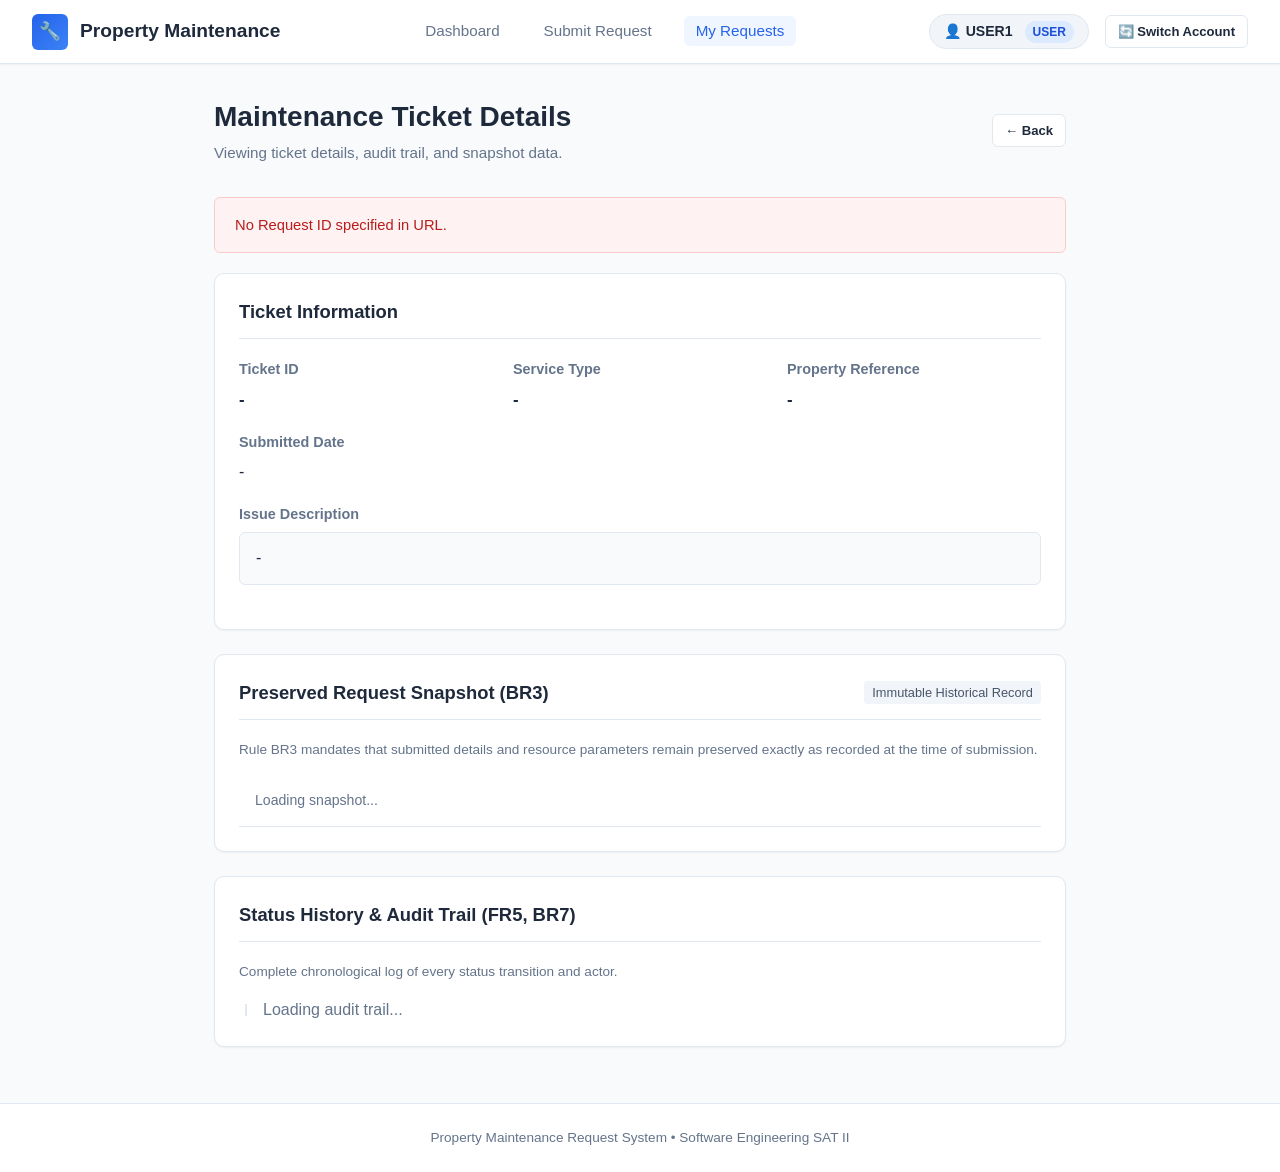
<file: target/classes/static/request-details.html>
<!DOCTYPE html>
<html lang="en">
<head>
    <meta charset="UTF-8">
    <meta name="viewport" content="width=device-width, initial-scale=1.0">
    <title>Maintenance Request Details - Property Maintenance Request System</title>
    <link rel="stylesheet" href="css/styles.css">
</head>
<body>

    <header id="navbar"></header>

    <main class="container" style="max-width: 900px;">
        <div class="page-header">
            <div>
                <div style="display: flex; align-items: center; gap: 0.75rem;">
                    <h1 class="page-title" id="ticket-title">Maintenance Ticket Details</h1>
                    <span id="header-status-badge"></span>
                </div>
                <p class="page-subtitle" id="ticket-subtitle">Viewing ticket details, audit trail, and snapshot data.</p>
            </div>
            <div id="header-actions">
                <a href="#" id="btn-back" class="btn btn-secondary btn-sm">&larr; Back</a>
            </div>
        </div>

        <div id="alert-container"></div>

        <!-- Request Summary & Details -->
        <div class="card">
            <div class="card-header">
                <h2 class="card-title">Ticket Information</h2>
                <span id="ticket-charge-badge" style="font-size: 1.1rem; font-weight: 700; color: #1d4ed8;"></span>
            </div>

            <div style="display: grid; grid-template-columns: repeat(auto-fit, minmax(240px, 1fr)); gap: 1.25rem; margin-bottom: 1.25rem;">
                <div>
                    <label class="form-label" style="color: #64748b;">Ticket ID</label>
                    <div style="font-size: 1.05rem; font-weight: 700;" id="detail-ticket-id">-</div>
                </div>
                <div>
                    <label class="form-label" style="color: #64748b;">Service Type</label>
                    <div style="font-size: 1.05rem; font-weight: 600;" id="detail-service-type">-</div>
                </div>
                <div>
                    <label class="form-label" style="color: #64748b;">Property Reference</label>
                    <div style="font-size: 1.05rem; font-weight: 600;" id="detail-reference">-</div>
                </div>
                <div>
                    <label class="form-label" style="color: #64748b;">Submitted Date</label>
                    <div style="font-size: 1rem;" id="detail-submitted-date">-</div>
                </div>
            </div>

            <div style="margin-bottom: 1.25rem;">
                <label class="form-label" style="color: #64748b;">Issue Description</label>
                <div style="background: #f8fafc; border: 1px solid var(--border); border-radius: var(--radius-sm); padding: 0.85rem 1rem;" id="detail-description">
                    -
                </div>
            </div>

            <!-- Admin Status Advancement Action Bar (BR8) -->
            <div id="admin-action-bar" style="display: none; background: #fffbeb; border: 1px solid #fde68a; border-radius: var(--radius-sm); padding: 1.25rem; margin-top: 1.5rem;">
                <h3 style="font-size: 0.95rem; font-weight: 700; color: #92400e; margin-bottom: 0.5rem; text-transform: uppercase;">
                    Administrator Status Controls (FR7, BR8)
                </h3>
                <p style="font-size: 0.88rem; color: #78350f; margin-bottom: 0.75rem;" id="admin-status-instruction">
                    Advance the lifecycle of this request according to standard workflow rules.
                </p>
                <div style="display: flex; gap: 0.75rem; align-items: center;" id="admin-buttons-container">
                    <!-- Dynamic transition buttons inserted here -->
                </div>
            </div>

            <!-- User Cancel Action Bar (FR8, BR9) -->
            <div id="user-cancel-bar" style="display: none; margin-top: 1.5rem; text-align: right;">
                <button class="btn btn-danger" onclick="promptCancelCurrent()">
                    🗑️ Cancel Maintenance Request
                </button>
            </div>
        </div>

        <!-- Preserved Historical Snapshot (BR3) -->
        <div class="card">
            <div class="card-header">
                <h2 class="card-title">Preserved Request Snapshot (BR3)</h2>
                <span style="font-size: 0.8rem; background: #f1f5f9; padding: 2px 8px; border-radius: 4px; color: #475569;">Immutable Historical Record</span>
            </div>
            <p style="font-size: 0.85rem; color: #64748b; margin-bottom: 1rem;">
                Rule BR3 mandates that submitted details and resource parameters remain preserved exactly as recorded at the time of submission.
            </p>
            <div class="table-responsive">
                <table class="table" style="font-size: 0.88rem;">
                    <tbody id="snapshot-table-body">
                        <tr><td style="color: #64748b;">Loading snapshot...</td></tr>
                    </tbody>
                </table>
            </div>
        </div>

        <!-- Audit Trail / Status History (FR5, BR7) -->
        <div class="card">
            <div class="card-header">
                <h2 class="card-title">Status History & Audit Trail (FR5, BR7)</h2>
            </div>
            <p style="font-size: 0.85rem; color: #64748b; margin-bottom: 1rem;">
                Complete chronological log of every status transition and actor.
            </p>
            <div class="timeline" id="history-timeline">
                <div style="color: #64748b;">Loading audit trail...</div>
            </div>
        </div>
    </main>

    <!-- Cancel Modal -->
    <div class="modal-backdrop" id="cancel-modal">
        <div class="modal">
            <div class="modal-header">
                <h3 class="modal-title" style="color: var(--danger);">Confirm Request Cancellation</h3>
                <button onclick="closeCancelModal()" style="border: none; background: none; font-size: 1.25rem; cursor: pointer;">&times;</button>
            </div>
            <p style="color: #475569; font-size: 0.95rem; margin-bottom: 1rem;">
                Are you sure you want to cancel this request? The resource capacity will be immediately released back to the pool (BR9).
            </p>
            <div class="modal-footer">
                <button class="btn btn-secondary" onclick="closeCancelModal()">Keep Request</button>
                <button class="btn btn-danger" id="modal-confirm-btn" onclick="executeCancelCurrent()">Yes, Cancel Request</button>
            </div>
        </div>
    </div>

    <footer class="footer">
        Property Maintenance Request System &bull; Software Engineering SAT II
    </footer>

    <script src="js/app.js"></script>
    <script>
        let currentRequest = null;
        let requestId = null;

        document.addEventListener('DOMContentLoaded', async () => {
            const urlParams = new URLSearchParams(window.location.search);
            requestId = urlParams.get('id');

            const user = Auth.getUser();
            const isAdmin = Auth.isAdmin();
            renderNavbar(isAdmin ? 'admin-requests' : 'my-requests');

            // Configure back button
            document.getElementById('btn-back').href = isAdmin ? 'admin-requests.html' : 'my-requests.html';

            if (!requestId) {
                showAlert('danger', 'No Request ID specified in URL.');
                return;
            }

            loadRequestDetails();
        });

        async function loadRequestDetails() {
            const user = Auth.getUser();
            const isAdmin = Auth.isAdmin();

            try {
                // 1. Fetch Request Details (BR10 Security validated on backend)
                currentRequest = await apiFetch(`/requests/${requestId}?userId=${user ? user.id : 0}&isAdmin=${isAdmin}`);
                renderDetailsView();

                // 2. Fetch Audit History
                const history = await apiFetch(`/requests/${requestId}/history`);
                renderTimeline(history);

            } catch (err) {
                showAlert('danger', `Failed to load request: ${err.message}`);
            }
        }

        function renderDetailsView() {
            const req = currentRequest;
            const user = Auth.getUser();
            const isAdmin = Auth.isAdmin();

            document.getElementById('ticket-title').textContent = `Maintenance Ticket #${req.requestId}`;
            document.getElementById('header-status-badge').innerHTML = getStatusBadge(req.status);
            document.getElementById('ticket-charge-badge').textContent = `Charge: Rs. ${parseFloat(req.charge).toFixed(2)}`;

            document.getElementById('detail-ticket-id').textContent = `#${req.requestId}`;
            document.getElementById('detail-service-type').textContent = `${req.serviceType} (${req.resource ? req.resource.reference : ''})`;
            document.getElementById('detail-reference').textContent = req.reference;
            document.getElementById('detail-submitted-date').textContent = formatDate(req.submittedDate);
            document.getElementById('detail-description').textContent = req.description;

            // Render Snapshot Data (BR3)
            const snapshotBody = document.getElementById('snapshot-table-body');
            try {
                const snap = JSON.parse(req.snapshotData);
                snapshotBody.innerHTML = `
                    <tr><td style="width: 25%; font-weight: 600; color: #475569;">Requester Name</td><td>${snap.userName || '-'}</td></tr>
                    <tr><td style="font-weight: 600; color: #475569;">Requester Contact</td><td>${snap.userPhone || '-'} &bull; ${snap.userEmail || '-'}</td></tr>
                    <tr><td style="font-weight: 600; color: #475569;">Allocated Resource</td><td>${snap.resourceReference || ''} - ${snap.resourceName || ''}</td></tr>
                    <tr><td style="font-weight: 600; color: #475569;">Property Reference</td><td><code>${snap.reference || '-'}</code></td></tr>
                    <tr><td style="font-weight: 600; color: #475569;">Chargeable Amount</td><td>Rs. ${parseFloat(snap.chargeableAmount || 0).toFixed(2)}</td></tr>
                    <tr><td style="font-weight: 600; color: #475569;">Preserved Charge</td><td><strong>Rs. ${parseFloat(snap.charge || 0).toFixed(2)}</strong></td></tr>
                    <tr><td style="font-weight: 600; color: #475569;">Snapshot Recorded At</td><td>${formatDate(snap.snapshotTimestamp)}</td></tr>
                `;
            } catch (e) {
                snapshotBody.innerHTML = `<tr><td colspan="2"><pre style="font-size: 0.8rem;">${req.snapshotData}</pre></td></tr>`;
            }

            // User Cancellation Bar (FR8, BR9)
            const userCancelBar = document.getElementById('user-cancel-bar');
            if (!isAdmin && req.status === 'SUBMITTED' && user && req.user && req.user.id === user.id) {
                userCancelBar.style.display = 'block';
            } else {
                userCancelBar.style.display = 'none';
            }

            // Admin Status Advancement Bar (FR7, BR8)
            const adminBar = document.getElementById('admin-action-bar');
            const adminBtnContainer = document.getElementById('admin-buttons-container');

            if (isAdmin) {
                adminBar.style.display = 'block';
                adminBtnContainer.innerHTML = '';

                if (req.status === 'SUBMITTED') {
                    adminBtnContainer.innerHTML = `
                        <button class="btn btn-primary btn-sm" onclick="advanceStatus('APPROVED/ASSIGNED')">
                            Advance to &rarr; APPROVED/ASSIGNED
                        </button>
                    `;
                } else if (req.status === 'APPROVED/ASSIGNED') {
                    adminBtnContainer.innerHTML = `
                        <button class="btn btn-primary btn-sm" onclick="advanceStatus('IN_PROGRESS')">
                            Advance to &rarr; IN_PROGRESS
                        </button>
                    `;
                } else if (req.status === 'IN_PROGRESS') {
                    adminBtnContainer.innerHTML = `
                        <button class="btn btn-success btn-sm" onclick="advanceStatus('COMPLETED')">
                            Mark as &rarr; COMPLETED ✅
                        </button>
                    `;
                } else if (req.status === 'COMPLETED') {
                    adminBar.className = 'alert alert-success';
                    adminBar.innerHTML = '✅ <strong>Completed:</strong> This maintenance request has reached its final completed lifecycle.';
                } else if (req.status === 'CANCELLED') {
                    adminBar.className = 'alert alert-danger';
                    adminBar.innerHTML = '🚫 <strong>Cancelled:</strong> This request was cancelled by the requester.';
                }
            }
        }

        function renderTimeline(historyList) {
            const timeline = document.getElementById('history-timeline');
            if (!historyList || historyList.length === 0) {
                timeline.innerHTML = '<div style="color: #64748b;">No history recorded yet.</div>';
                return;
            }

            timeline.innerHTML = historyList.map(h => {
                const actorName = h.actor ? `${h.actor.name} (${h.actor.role})` : 'System';
                const transitionText = h.oldStatus 
                    ? `Status changed from <strong>${h.oldStatus}</strong> &rarr; <strong>${h.newStatus}</strong>`
                    : `Initial Request Submitted in status <strong>${h.newStatus}</strong>`;

                return `
                    <div class="timeline-item">
                        <div class="timeline-dot"></div>
                        <div class="timeline-content">
                            <div>${transitionText}</div>
                            <div class="timeline-meta">
                                By: <strong>${actorName}</strong> &bull; ${formatDate(h.eventAt)}
                            </div>
                        </div>
                    </div>
                `;
            }).join('');
        }

        async function advanceStatus(targetStatus) {
            const user = Auth.getUser();
            try {
                await apiFetch(`/requests/${requestId}/status`, {
                    method: 'PUT',
                    body: JSON.stringify({
                        newStatus: targetStatus,
                        actorId: user.id
                    })
                });
                showToast(`Status updated to ${targetStatus}`, 'success');
                loadRequestDetails();
            } catch (err) {
                showToast(`Status update failed: ${err.message}`, 'error');
            }
        }

        function promptCancelCurrent() {
            document.getElementById('cancel-modal').classList.add('show');
        }

        function closeCancelModal() {
            document.getElementById('cancel-modal').classList.remove('show');
        }

        async function executeCancelCurrent() {
            const user = Auth.getUser();
            const btn = document.getElementById('modal-confirm-btn');
            btn.disabled = true;
            btn.textContent = 'Cancelling...';

            try {
                await apiFetch(`/requests/${requestId}/cancel?userId=${user.id}`, {
                    method: 'PUT'
                });
                showToast('Request cancelled successfully', 'success');
                closeCancelModal();
                loadRequestDetails();
            } catch (err) {
                showToast(`Cancel failed: ${err.message}`, 'error');
            } finally {
                btn.disabled = false;
                btn.textContent = 'Yes, Cancel Request';
            }
        }

        function showAlert(type, html) {
            const container = document.getElementById('alert-container');
            container.innerHTML = `<div class="alert alert-${type}">${html}</div>`;
        }
    </script>
</body>
</html>
</file>
<file: target/classes/static/css/styles.css>
:root {
    --primary: #2563eb;
    --primary-hover: #1d4ed8;
    --primary-light: #eff6ff;
    --secondary: #475569;
    --success: #16a34a;
    --success-light: #f0fdf4;
    --warning: #d97706;
    --warning-light: #fffbeb;
    --danger: #dc2626;
    --danger-light: #fef2f2;
    --info: #0284c7;
    --info-light: #f0f9ff;
    --bg-main: #f8fafc;
    --bg-card: #ffffff;
    --text-main: #1e293b;
    --text-muted: #64748b;
    --border: #e2e8f0;
    --radius-sm: 6px;
    --radius-md: 10px;
    --radius-lg: 14px;
    --shadow-sm: 0 1px 2px 0 rgba(0, 0, 0, 0.05);
    --shadow-md: 0 4px 6px -1px rgba(0, 0, 0, 0.1), 0 2px 4px -2px rgba(0, 0, 0, 0.1);
    --shadow-lg: 0 10px 15px -3px rgba(0, 0, 0, 0.1), 0 4px 6px -4px rgba(0, 0, 0, 0.1);
}

* {
    box-sizing: border-box;
    margin: 0;
    padding: 0;
    font-family: 'Segoe UI', -apple-system, BlinkMacSystemFont, Roboto, Helvetica, Arial, sans-serif;
}

body {
    background-color: var(--bg-main);
    color: var(--text-main);
    line-height: 1.5;
    min-height: 100vh;
    display: flex;
    flex-direction: column;
}

/* Header & Navigation */
.navbar {
    background: #ffffff;
    border-bottom: 1px solid var(--border);
    padding: 0.85rem 2rem;
    display: flex;
    justify-content: space-between;
    align-items: center;
    position: sticky;
    top: 0;
    z-index: 100;
    box-shadow: var(--shadow-sm);
}

.nav-brand {
    display: flex;
    align-items: center;
    gap: 0.75rem;
    text-decoration: none;
    color: var(--text-main);
    font-size: 1.2rem;
    font-weight: 700;
}

.nav-brand .brand-icon {
    background: linear-gradient(135deg, var(--primary), #3b82f6);
    color: white;
    width: 36px;
    height: 36px;
    border-radius: var(--radius-sm);
    display: flex;
    align-items: center;
    justify-content: center;
    font-size: 1.1rem;
}

.nav-links {
    display: flex;
    align-items: center;
    gap: 1.25rem;
    list-style: none;
}

.nav-link {
    text-decoration: none;
    color: var(--text-muted);
    font-weight: 500;
    font-size: 0.95rem;
    padding: 0.4rem 0.75rem;
    border-radius: var(--radius-sm);
    transition: all 0.2s ease;
}

.nav-link:hover, .nav-link.active {
    color: var(--primary);
    background-color: var(--primary-light);
}

.nav-user-badge {
    display: flex;
    align-items: center;
    gap: 0.75rem;
    background: #f1f5f9;
    padding: 0.35rem 0.85rem;
    border-radius: 9999px;
    border: 1px solid var(--border);
    font-size: 0.88rem;
}

.user-role-tag {
    font-size: 0.75rem;
    font-weight: 700;
    padding: 2px 8px;
    border-radius: 9999px;
    text-transform: uppercase;
}
.role-user { background: #dbeafe; color: #1d4ed8; }
.role-admin { background: #fef3c7; color: #b45309; }

/* Main Container */
.container {
    max-width: 1140px;
    margin: 2rem auto;
    padding: 0 1.5rem;
    flex: 1;
    width: 100%;
}

/* Page Header */
.page-header {
    display: flex;
    justify-content: space-between;
    align-items: center;
    margin-bottom: 2rem;
    flex-wrap: wrap;
    gap: 1rem;
}

.page-title {
    font-size: 1.75rem;
    font-weight: 700;
    color: var(--text-main);
}

.page-subtitle {
    font-size: 0.95rem;
    color: var(--text-muted);
    margin-top: 0.25rem;
}

/* Cards */
.card {
    background: var(--bg-card);
    border-radius: var(--radius-md);
    border: 1px solid var(--border);
    padding: 1.5rem;
    box-shadow: var(--shadow-sm);
    margin-bottom: 1.5rem;
}

.card-header {
    display: flex;
    justify-content: space-between;
    align-items: center;
    margin-bottom: 1.25rem;
    padding-bottom: 0.75rem;
    border-bottom: 1px solid var(--border);
}

.card-title {
    font-size: 1.15rem;
    font-weight: 600;
    color: var(--text-main);
}

/* Stats Grid */
.stats-grid {
    display: grid;
    grid-template-columns: repeat(auto-fit, minmax(220px, 1fr));
    gap: 1.25rem;
    margin-bottom: 2rem;
}

.stat-card {
    background: var(--bg-card);
    border: 1px solid var(--border);
    border-radius: var(--radius-md);
    padding: 1.25rem;
    display: flex;
    align-items: center;
    gap: 1rem;
    box-shadow: var(--shadow-sm);
}

.stat-icon {
    width: 48px;
    height: 48px;
    border-radius: var(--radius-sm);
    display: flex;
    align-items: center;
    justify-content: center;
    font-size: 1.5rem;
}

.stat-icon.blue { background: #dbeafe; color: #2563eb; }
.stat-icon.green { background: #dcfce7; color: #16a34a; }
.stat-icon.yellow { background: #fef3c7; color: #d97706; }
.stat-icon.purple { background: #f3e8ff; color: #9333ea; }
.stat-icon.red { background: #fee2e2; color: #dc2626; }

.stat-value {
    font-size: 1.6rem;
    font-weight: 700;
    color: var(--text-main);
    line-height: 1.2;
}

.stat-label {
    font-size: 0.85rem;
    color: var(--text-muted);
    font-weight: 500;
}

/* Forms */
.form-group {
    margin-bottom: 1.25rem;
}

.form-label {
    display: block;
    margin-bottom: 0.4rem;
    font-size: 0.9rem;
    font-weight: 600;
    color: var(--text-main);
}

.form-label .required {
    color: var(--danger);
    margin-left: 2px;
}

.form-control {
    width: 100%;
    padding: 0.65rem 0.85rem;
    font-size: 0.95rem;
    border: 1px solid var(--border);
    border-radius: var(--radius-sm);
    background-color: #fff;
    color: var(--text-main);
    transition: border-color 0.15s ease-in-out, box-shadow 0.15s ease-in-out;
}

.form-control:focus {
    border-color: var(--primary);
    outline: 0;
    box-shadow: 0 0 0 3px rgba(37, 99, 235, 0.15);
}

.form-control:disabled, .form-control[readonly] {
    background-color: #f1f5f9;
    color: var(--text-muted);
    cursor: not-allowed;
}

textarea.form-control {
    min-height: 100px;
    resize: vertical;
}

.form-hint {
    font-size: 0.8rem;
    color: var(--text-muted);
    margin-top: 0.35rem;
}

/* Buttons */
.btn {
    display: inline-flex;
    align-items: center;
    justify-content: center;
    gap: 0.5rem;
    font-size: 0.92rem;
    font-weight: 600;
    padding: 0.6rem 1.25rem;
    border-radius: var(--radius-sm);
    border: 1px solid transparent;
    cursor: pointer;
    transition: all 0.2s ease;
    text-decoration: none;
}

.btn-primary {
    background-color: var(--primary);
    color: white;
}
.btn-primary:hover {
    background-color: var(--primary-hover);
}

.btn-secondary {
    background-color: #ffffff;
    border-color: var(--border);
    color: var(--text-main);
}
.btn-secondary:hover {
    background-color: #f1f5f9;
}

.btn-danger {
    background-color: var(--danger);
    color: white;
}
.btn-danger:hover {
    background-color: #b91c1c;
}

.btn-success {
    background-color: var(--success);
    color: white;
}
.btn-success:hover {
    background-color: #15803d;
}

.btn-sm {
    padding: 0.35rem 0.75rem;
    font-size: 0.82rem;
}

.btn:disabled {
    opacity: 0.6;
    cursor: not-allowed;
}

/* Tables */
.table-responsive {
    overflow-x: auto;
}

.table {
    width: 100%;
    border-collapse: collapse;
    font-size: 0.92rem;
    text-align: left;
}

.table th {
    background-color: #f8fafc;
    color: var(--text-muted);
    font-weight: 600;
    padding: 0.75rem 1rem;
    border-bottom: 1px solid var(--border);
    font-size: 0.82rem;
    text-transform: uppercase;
    letter-spacing: 0.03em;
}

.table td {
    padding: 0.9rem 1rem;
    border-bottom: 1px solid var(--border);
    vertical-align: middle;
}

.table tbody tr:hover {
    background-color: #f8fafc;
}

/* Status Badges */
.badge {
    display: inline-block;
    padding: 0.28rem 0.7rem;
    font-size: 0.78rem;
    font-weight: 700;
    border-radius: 9999px;
    letter-spacing: 0.02em;
    text-transform: uppercase;
}

.badge-submitted { background: #dbeafe; color: #1e40af; }
.badge-assigned { background: #fef3c7; color: #92400e; }
.badge-in-progress { background: #e0e7ff; color: #3730a3; }
.badge-completed { background: #dcfce7; color: #166534; }
.badge-cancelled { background: #fee2e2; color: #991b1b; }
.badge-active { background: #dcfce7; color: #166534; }
.badge-inactive { background: #fee2e2; color: #991b1b; }

/* Alerts & Notices */
.alert {
    padding: 1rem 1.25rem;
    border-radius: var(--radius-sm);
    margin-bottom: 1.25rem;
    font-size: 0.92rem;
    display: flex;
    align-items: flex-start;
    gap: 0.75rem;
    border: 1px solid transparent;
}

.alert-info { background: var(--info-light); border-color: #bae6fd; color: #0369a1; }
.alert-success { background: var(--success-light); border-color: #bbf7d0; color: #15803d; }
.alert-warning { background: var(--warning-light); border-color: #fde68a; color: #b45309; }
.alert-danger { background: var(--danger-light); border-color: #fecaca; color: #b91c1c; }

/* Timeline for Audit History */
.timeline {
    position: relative;
    padding-left: 1.5rem;
    margin-top: 1rem;
}

.timeline::before {
    content: '';
    position: absolute;
    left: 6px;
    top: 6px;
    bottom: 6px;
    width: 2px;
    background-color: var(--border);
}

.timeline-item {
    position: relative;
    margin-bottom: 1.25rem;
}

.timeline-dot {
    position: absolute;
    left: -1.5rem;
    top: 4px;
    width: 14px;
    height: 14px;
    border-radius: 50%;
    background-color: var(--primary);
    border: 2px solid white;
    box-shadow: 0 0 0 2px var(--primary);
}

.timeline-content {
    background: #f8fafc;
    border: 1px solid var(--border);
    border-radius: var(--radius-sm);
    padding: 0.75rem 1rem;
}

.timeline-meta {
    font-size: 0.8rem;
    color: var(--text-muted);
    margin-top: 0.25rem;
}

/* Modal */
.modal-backdrop {
    position: fixed;
    top: 0; left: 0; right: 0; bottom: 0;
    background: rgba(0, 0, 0, 0.5);
    display: flex;
    align-items: center;
    justify-content: center;
    z-index: 1000;
    visibility: hidden;
    opacity: 0;
    transition: all 0.2s ease;
}

.modal-backdrop.show {
    visibility: visible;
    opacity: 1;
}

.modal {
    background: white;
    border-radius: var(--radius-md);
    width: 100%;
    max-width: 480px;
    padding: 1.75rem;
    box-shadow: var(--shadow-lg);
    transform: scale(0.95);
    transition: all 0.2s ease;
}

.modal-backdrop.show .modal {
    transform: scale(1);
}

.modal-header {
    display: flex;
    justify-content: space-between;
    align-items: center;
    margin-bottom: 1rem;
}

.modal-title {
    font-size: 1.2rem;
    font-weight: 700;
}

.modal-footer {
    display: flex;
    justify-content: flex-end;
    gap: 0.75rem;
    margin-top: 1.5rem;
}

/* Toast Notification */
#toast-container {
    position: fixed;
    top: 1.5rem;
    right: 1.5rem;
    z-index: 2000;
    display: flex;
    flex-direction: column;
    gap: 0.5rem;
}

.toast {
    background: #1e293b;
    color: white;
    padding: 0.75rem 1.25rem;
    border-radius: var(--radius-sm);
    box-shadow: var(--shadow-md);
    font-size: 0.9rem;
    animation: fadeIn 0.3s ease;
}
.toast.success { background: #16a34a; }
.toast.error { background: #dc2626; }

@keyframes fadeIn {
    from { opacity: 0; transform: translateY(-10px); }
    to { opacity: 1; transform: translateY(0); }
}

/* Footer */
.footer {
    text-align: center;
    padding: 1.5rem;
    color: var(--text-muted);
    font-size: 0.85rem;
    border-top: 1px solid var(--border);
    background: white;
    margin-top: auto;
}
</file>
